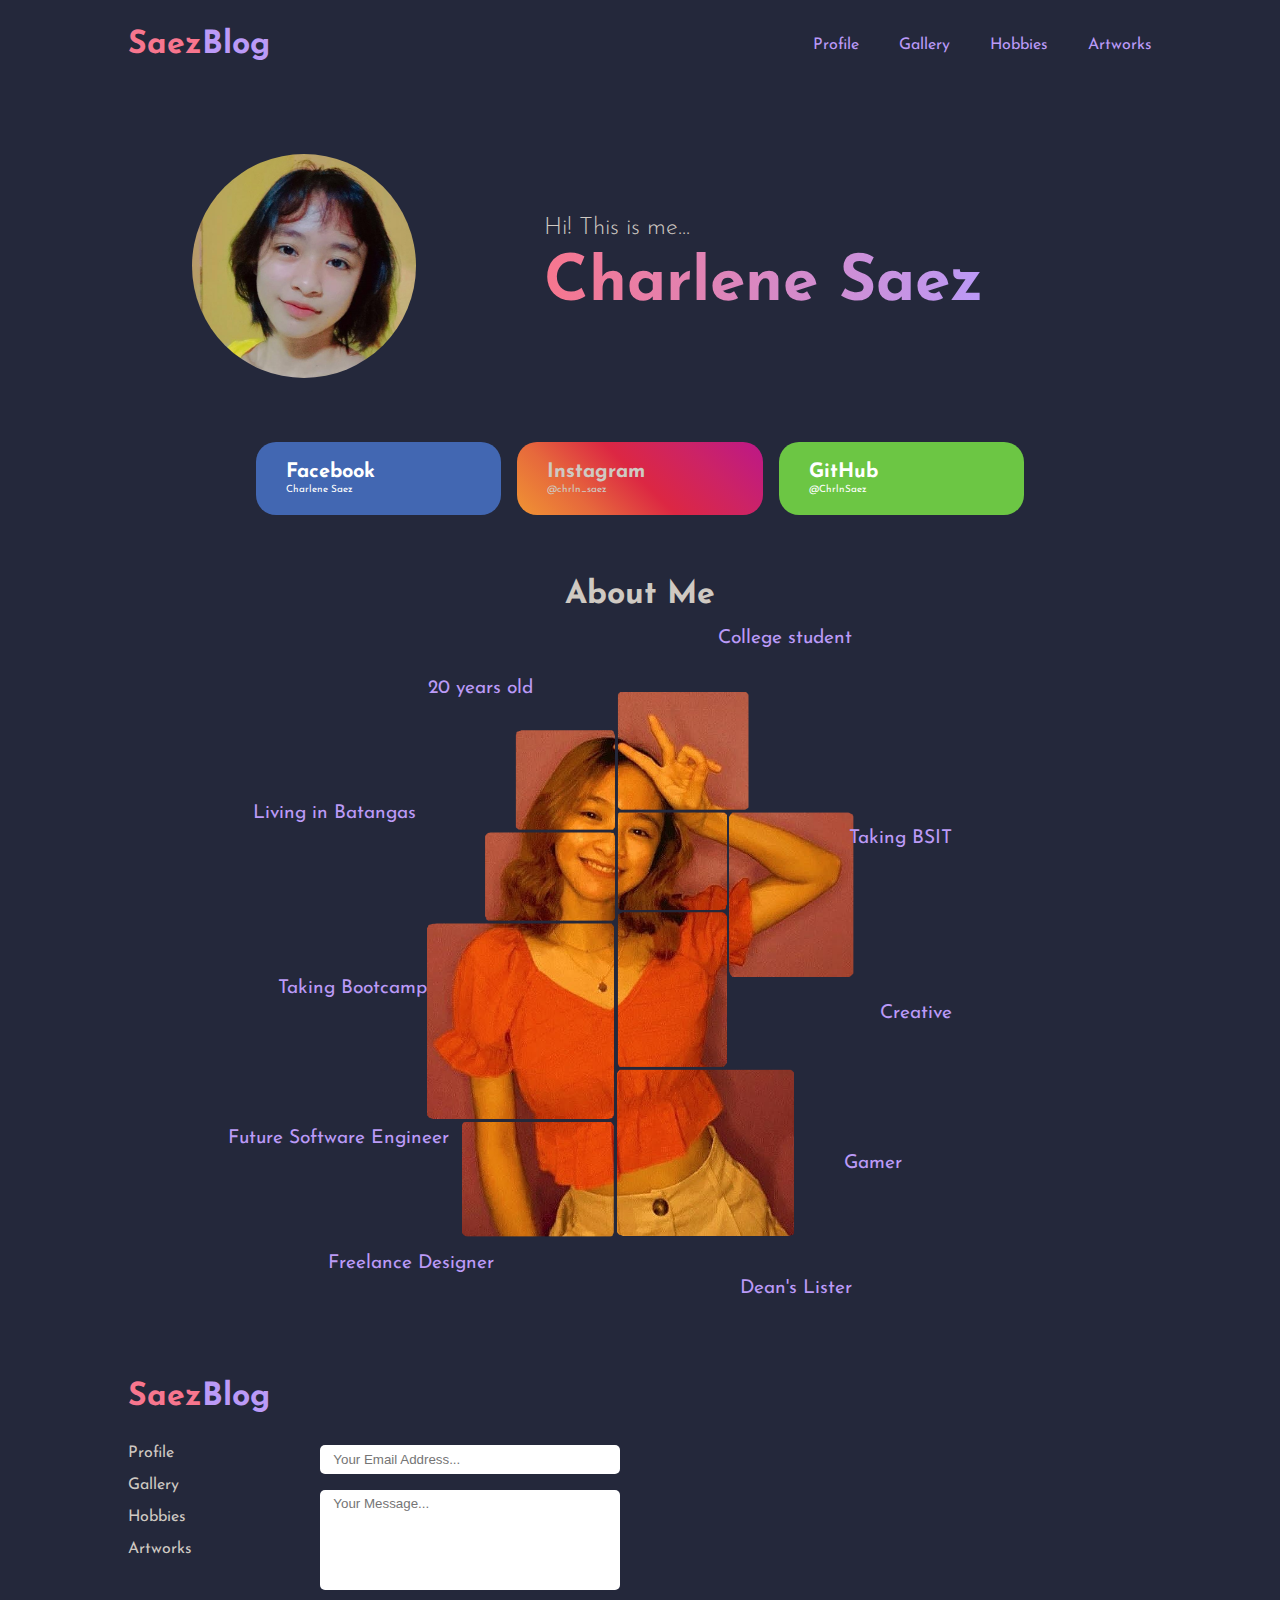
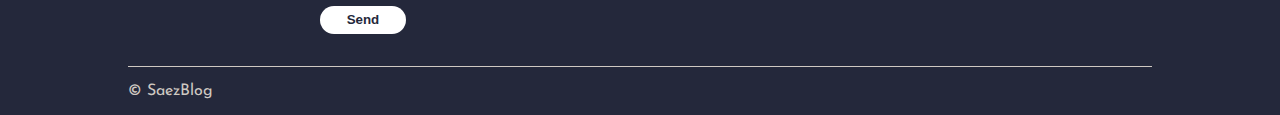
<file: index.html>
<!DOCTYPE html>
<html lang="en">
  <head>
    <meta charset="UTF-8" />
    <meta http-equiv="X-UA-Compatible" content="IE=edge" />
    <meta name="viewport" content="width=device-width, initial-scale=1.0" />
    <link rel="stylesheet" href="./style.css" />
    <link
      rel="stylesheet"
      href="https://cdnjs.cloudflare.com/ajax/libs/font-awesome/6.1.1/css/all.min.css"
      integrity="sha512-KfkfwYDsLkIlwQp6LFnl8zNdLGxu9YAA1QvwINks4PhcElQSvqcyVLLD9aMhXd13uQjoXtEKNosOWaZqXgel0g=="
      crossorigin="anonymous"
      referrerpolicy="no-referrer"
    />
    <title>Saez | Profile</title>
  </head>
  <body>
    <nav>
      <h3>Saez<span class="colored">Blog</span></h3>
      <ul>
        <li><a href="./index.html">Profile</a></li>
        <li><a href="./Saez_gallery.html">Gallery</a></li>
        <li><a href="./Saez_hobbies.html">Hobbies</a></li>
        <li><a href="./Saez_artworks.html">Artworks</a></li>
      </ul>
    </nav>
    <header>
      <img src="./images/image2.jpg" alt="image1" />
      <div class="header-text">
        <h2>Hi! This is me...</h2>
        <h1>Charlene Saez</h1>
      </div>
    </header>
    <section class="socials">
      <a
        class="social-item"
        href="https://www.facebook.com/charlene.saez.3"
        target="_blank"
      >
        <i class="fa-brands fa-facebook"></i>
        <div class="social-text">
          <h3>Facebook</h3>
          <p>Charlene Saez</p>
        </div>
      </a>
      <a
        class="social-item"
        href="https://www.instagram.com/chrln_saez"
        target="_blank"
      >
        <i class="fa-brands fa-instagram"></i>
        <div class="social-text">
          <h3>Instagram</h3>
          <p>@chrln_saez</p>
        </div>
      </a>
      <a
        class="social-item"
        href="https://github.com/ChrlnSaez"
        target="_blank"
      >
        <i class="fa-brands fa-github"></i>
        <div class="social-text">
          <h3>GitHub</h3>
          <p>@ChrlnSaez</p>
        </div>
      </a>
    </section>
    <section class="about-container">
      <h1>About Me</h1>
      <img src="./images/about.png" alt="about" />
      <span class="about-item item1">20 years old</span
      ><span class="about-item item2">College student</span
      ><span class="about-item item3">Living in Batangas</span
      ><span class="about-item item4">Taking BSIT</span
      ><span class="about-item item5">Taking Bootcamp</span
      ><span class="about-item item6">Creative</span
      ><span class="about-item item7">Future Software Engineer</span
      ><span class="about-item item8">Gamer</span
      ><span class="about-item item9">Freelance Designer</span
      ><span class="about-item item10">Dean's Lister</span>
    </section>
    <footer>
      <h3>Saez<span class="colored">Blog</span></h3>
      <div class="footer-wrapper">
        <ul class="footer-nav">
          <li><a href="./index.html">Profile</a></li>
          <li><a href="./Saez_gallery.html">Gallery</a></li>
          <li><a href="./Saez_hobbies.html">Hobbies</a></li>
          <li><a href="./Saez_artworks.html">Artworks</a></li>
        </ul>
        <div class="footer-contact">
          <input type="text" placeholder="Your Email Address..." />
          <textarea placeholder="Your Message..."></textarea>
          <button>Send</button>
        </div>
      </div>
      <div class="rights">
        <p>&copy; SaezBlog</p>
        <div class="footer-socials">
          <a href="https://www.facebook.com/charlene.saez.3">
            <i class="fa-brands fa-facebook"></i>
          </a>
          <a href="https://www.instagram.com/chrln_saez">
            <i class="fa-brands fa-instagram"></i>
          </a>
          <a href="https://github.com/ChrlnSaez">
            <i class="fa-brands fa-github"></i>
          </a>
        </div>
      </div>
    </footer>
  </body>
</html>
</file>
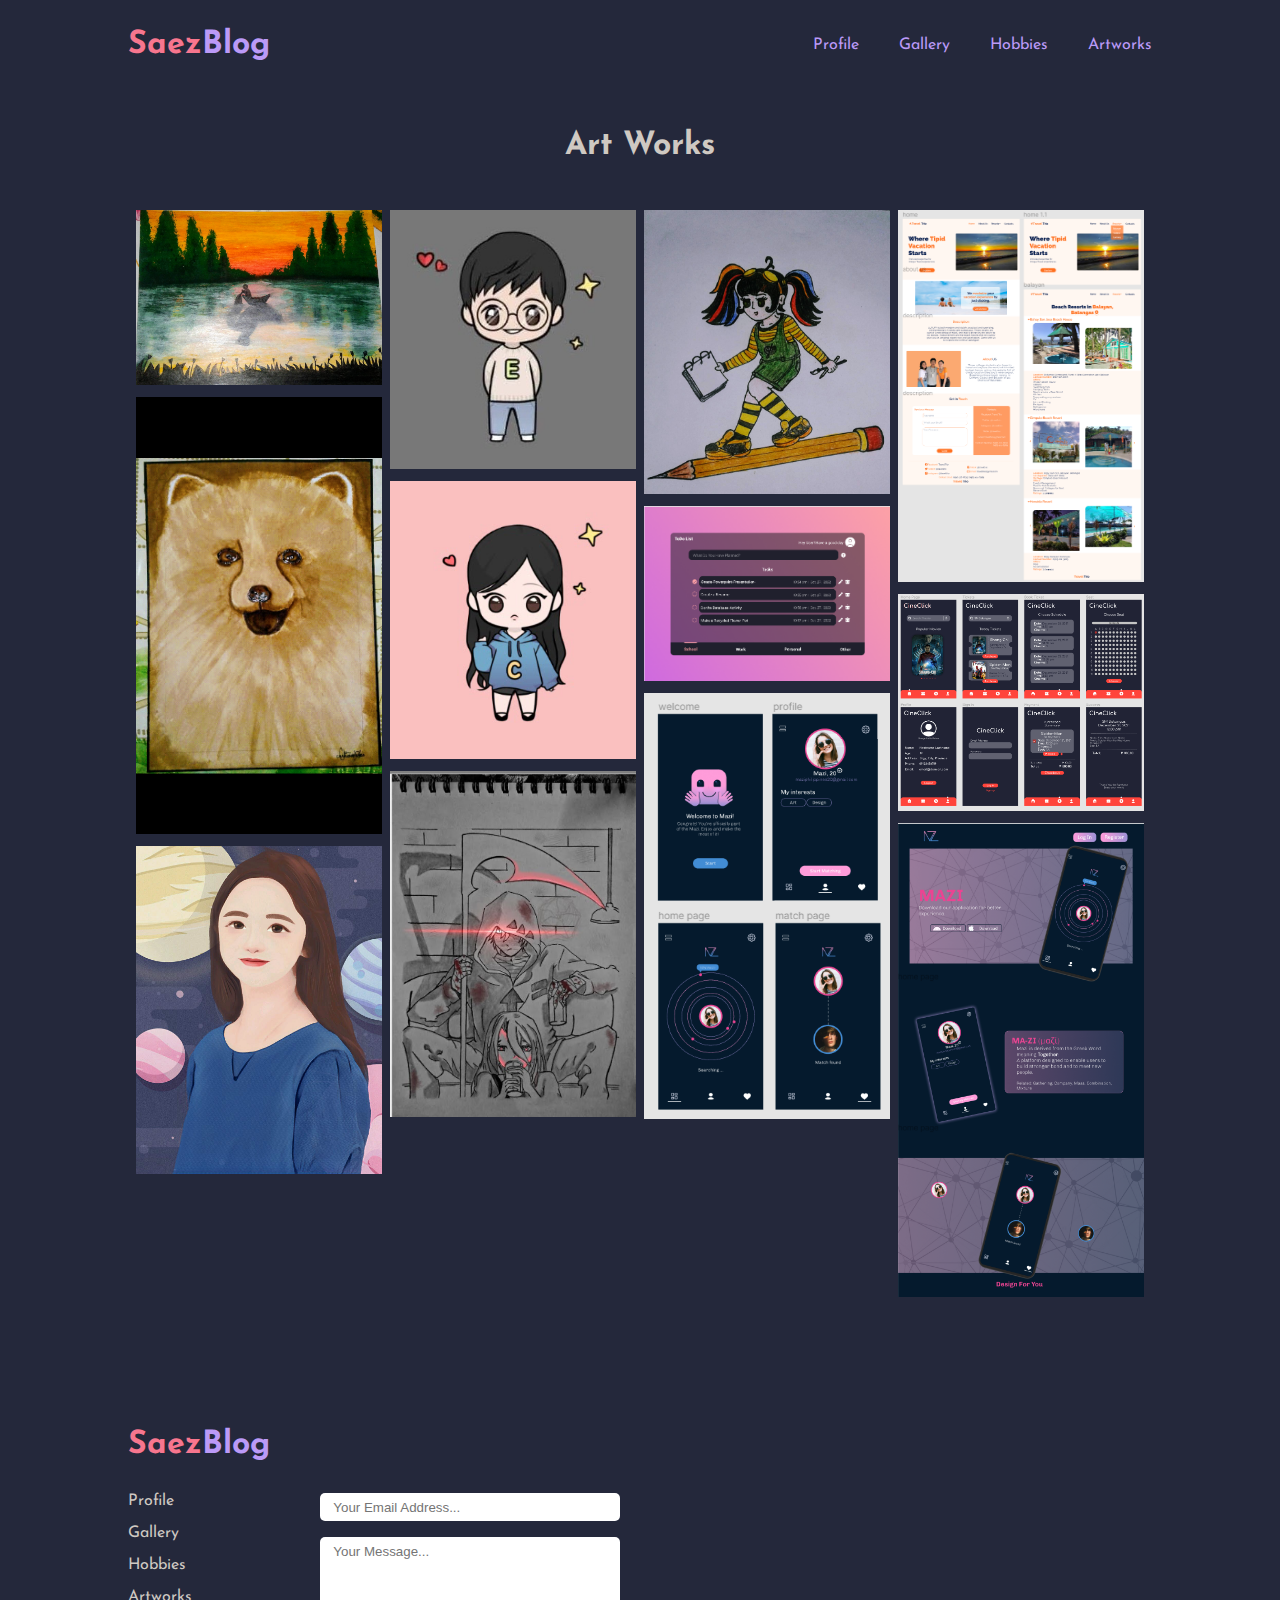
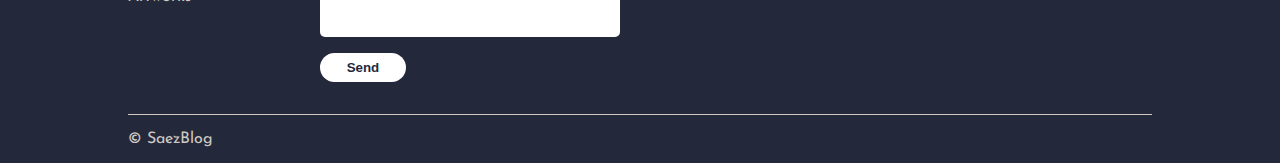
<file: Saez_artworks.html>
<!DOCTYPE html>
<html lang="en">
  <head>
    <meta charset="UTF-8" />
    <meta http-equiv="X-UA-Compatible" content="IE=edge" />
    <meta name="viewport" content="width=device-width, initial-scale=1.0" />
    <link rel="stylesheet" href="./style.css" />
    <link
      rel="stylesheet"
      href="https://cdnjs.cloudflare.com/ajax/libs/font-awesome/6.1.1/css/all.min.css"
      integrity="sha512-KfkfwYDsLkIlwQp6LFnl8zNdLGxu9YAA1QvwINks4PhcElQSvqcyVLLD9aMhXd13uQjoXtEKNosOWaZqXgel0g=="
      crossorigin="anonymous"
      referrerpolicy="no-referrer"
    />
    <title>Saez | Profile</title>
  </head>
  <body>
    <nav>
      <h3>Saez<span class="colored">Blog</span></h3>
      <ul>
        <li><a href="./index.html">Profile</a></li>
        <li><a href="./Saez_gallery.html">Gallery</a></li>
        <li><a href="./Saez_hobbies.html">Hobbies</a></li>
        <li><a href="./Saez_artworks.html">Artworks</a></li>
      </ul>
    </nav>
    <main class="gallery-container">
      <h1>Art Works</h1>
      <div class="row">
        <div class="column">
          <img src="./images/art1.jpg" alt="art1" />
          <img src="./images/art7.png" alt="art7" />
          <img src="./images/art3.jpg" alt="art3" />
        </div>
        <div class="column">
          <img src="./images/art4.jpeg" alt="art4" />
          <img src="./images/art5.png" alt="art5" />
          <img src="./images/art6.jpg" alt="art6" />
        </div>
        <div class="column">
          <img src="./images/art2.jpg" alt="art2" />
          <img src="./images/art12.png" alt="art12" />
          <img src="./images/art9.png" alt="art9" />
        </div>
        <div class="column">
          <img src="./images/art10.png" alt="art10" />
          <img src="./images/art11.png" alt="art11" />
          <img src="./images/art8.png" alt="art8" />
        </div>
      </div>
    </main>
    <footer>
      <h3>Saez<span class="colored">Blog</span></h3>
      <div class="footer-wrapper">
        <ul class="footer-nav">
          <li><a href="./index.html">Profile</a></li>
          <li><a href="./Saez_gallery.html">Gallery</a></li>
          <li><a href="./Saez_hobbies.html">Hobbies</a></li>
          <li><a href="./Saez_artworks.html">Artworks</a></li>
        </ul>
        <div class="footer-contact">
          <input type="text" placeholder="Your Email Address..." />
          <textarea placeholder="Your Message..."></textarea>
          <button>Send</button>
        </div>
      </div>
      <div class="rights">
        <p>&copy; SaezBlog</p>
        <div class="footer-socials">
          <a href="https://www.facebook.com/charlene.saez.3">
            <i class="fa-brands fa-facebook"></i>
          </a>
          <a href="https://www.instagram.com/chrln_saez">
            <i class="fa-brands fa-instagram"></i>
          </a>
          <a href="https://github.com/ChrlnSaez">
            <i class="fa-brands fa-github"></i>
          </a>
        </div>
      </div>
    </footer>
  </body>
</html>
</file>
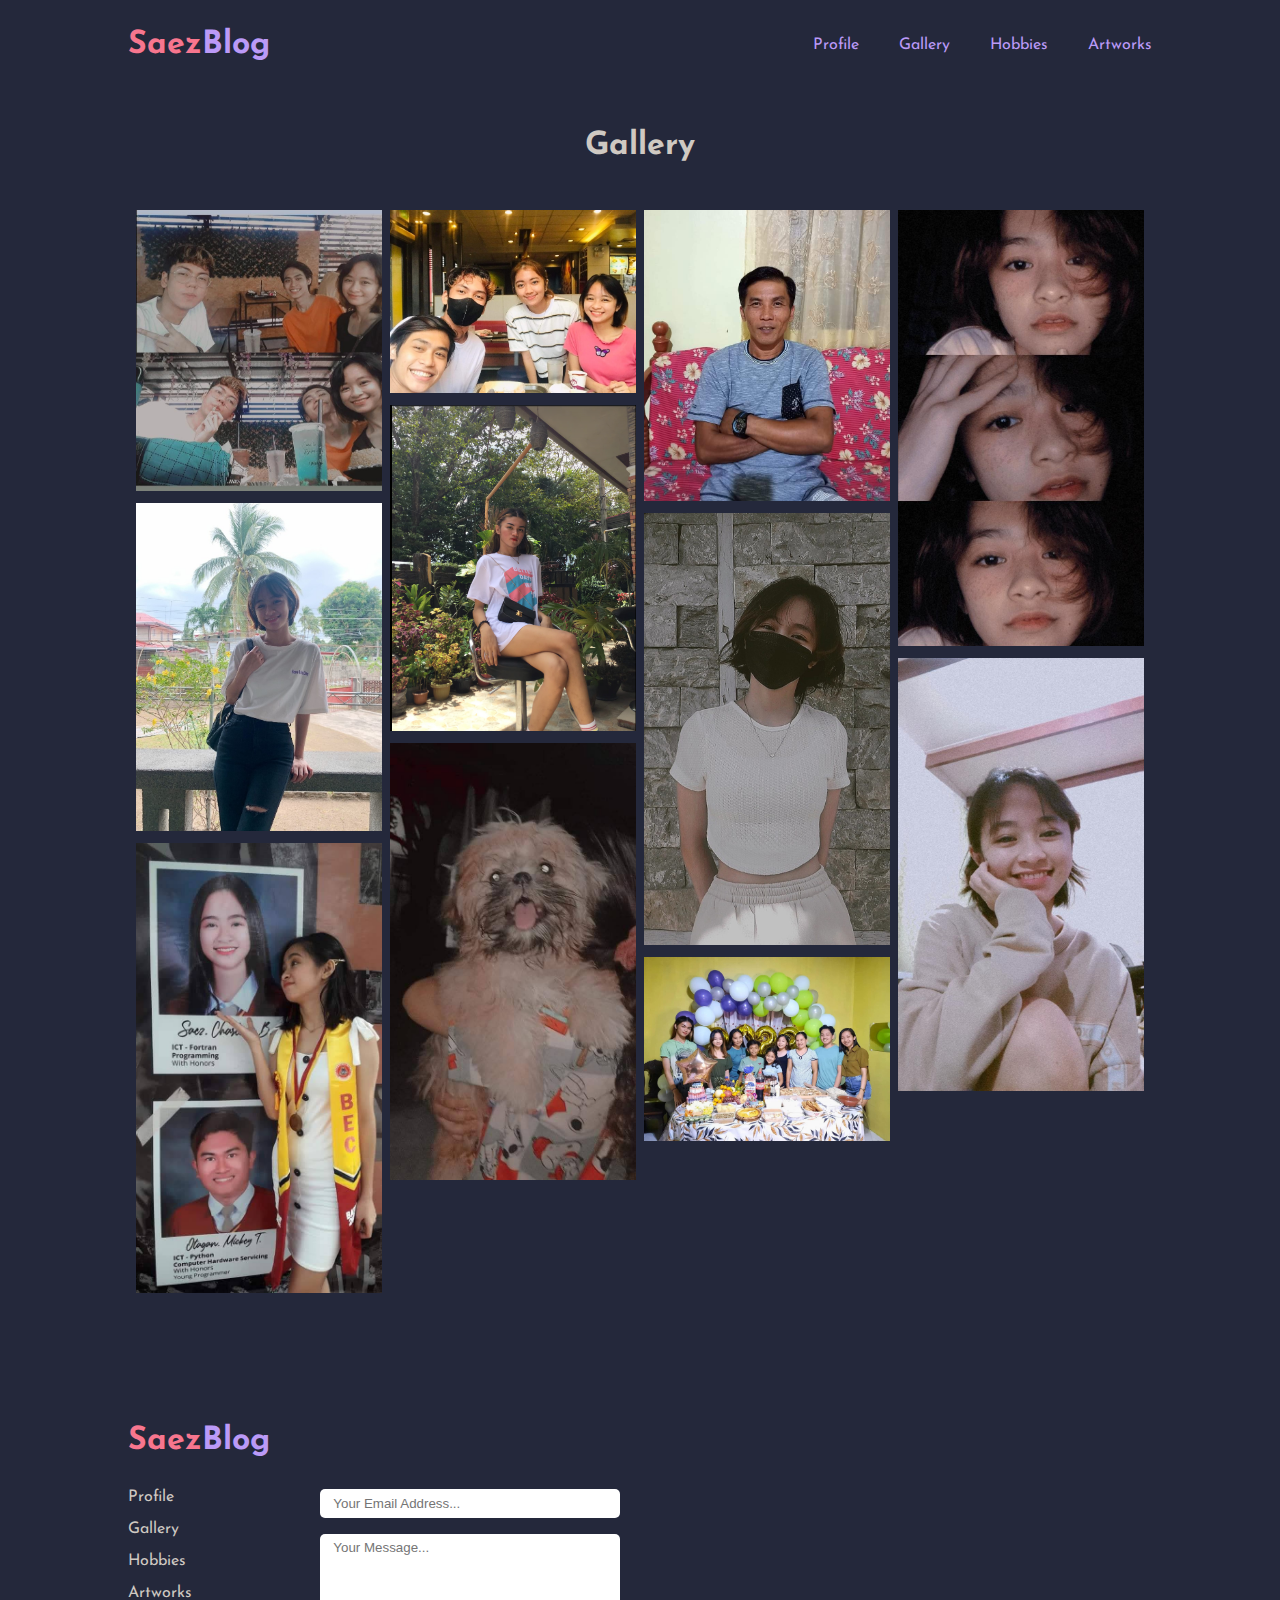
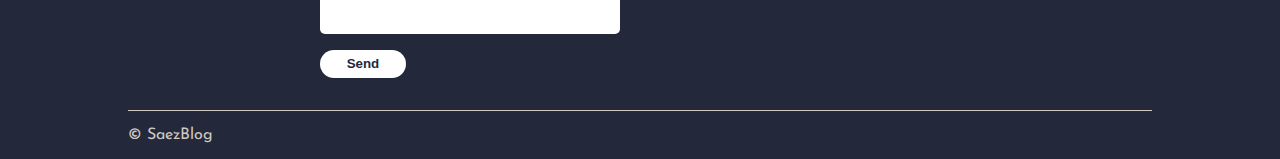
<file: Saez_gallery.html>
<!DOCTYPE html>
<html lang="en">
  <head>
    <meta charset="UTF-8" />
    <meta http-equiv="X-UA-Compatible" content="IE=edge" />
    <meta name="viewport" content="width=device-width, initial-scale=1.0" />
    <link rel="stylesheet" href="./style.css" />
    <link
      rel="stylesheet"
      href="https://cdnjs.cloudflare.com/ajax/libs/font-awesome/6.1.1/css/all.min.css"
      integrity="sha512-KfkfwYDsLkIlwQp6LFnl8zNdLGxu9YAA1QvwINks4PhcElQSvqcyVLLD9aMhXd13uQjoXtEKNosOWaZqXgel0g=="
      crossorigin="anonymous"
      referrerpolicy="no-referrer"
    />
    <title>Saez | Profile</title>
  </head>
  <body>
    <nav>
      <h3>Saez<span class="colored">Blog</span></h3>
      <ul>
        <li><a href="./index.html">Profile</a></li>
        <li><a href="./Saez_gallery.html">Gallery</a></li>
        <li><a href="./Saez_hobbies.html">Hobbies</a></li>
        <li><a href="./Saez_artworks.html">Artworks</a></li>
      </ul>
    </nav>
    <main class="gallery-container">
      <h1>Gallery</h1>
      <div class="row">
        <div class="column">
          <img src="./images/gallery2.jpg" alt="gallery2" />
          <img src="./images/gallery3.jpg" alt="gallery3" />
          <img src="./images/gallery12.jpg" alt="gallery12" />
        </div>
        <div class="column">
          <img src="./images/gallery4.jpg" alt="gallery4" />
          <img src="./images/gallery5.png" alt="gallery5" />
          <img src="./images/gallery6.jpg" alt="gallery6" />
        </div>
        <div class="column">
          <img src="./images/gallery7.jpg" alt="gallery7" />
          <img src="./images/gallery10.jpg" alt="gallery10" />
          <img src="./images/gallery8.jpg" alt="gallery8" />
        </div>
        <div class="column">
          <img src="./images/gallery11.jpg" alt="gallery11" />
          <img src="./images/gallery1.jpg" alt="gallery1" />
        </div>
      </div>
    </main>
    <footer>
      <h3>Saez<span class="colored">Blog</span></h3>
      <div class="footer-wrapper">
        <ul class="footer-nav">
          <li><a href="./index.html">Profile</a></li>
          <li><a href="./Saez_gallery.html">Gallery</a></li>
          <li><a href="./Saez_hobbies.html">Hobbies</a></li>
          <li><a href="./Saez_artworks.html">Artworks</a></li>
        </ul>
        <div class="footer-contact">
          <input type="text" placeholder="Your Email Address..." />
          <textarea placeholder="Your Message..."></textarea>
          <button>Send</button>
        </div>
      </div>
      <div class="rights">
        <p>&copy; SaezBlog</p>
        <div class="footer-socials">
          <a href="https://www.facebook.com/charlene.saez.3">
            <i class="fa-brands fa-facebook"></i>
          </a>
          <a href="https://www.instagram.com/chrln_saez">
            <i class="fa-brands fa-instagram"></i>
          </a>
          <a href="https://github.com/ChrlnSaez">
            <i class="fa-brands fa-github"></i>
          </a>
        </div>
      </div>
    </footer>
  </body>
</html>
</file>
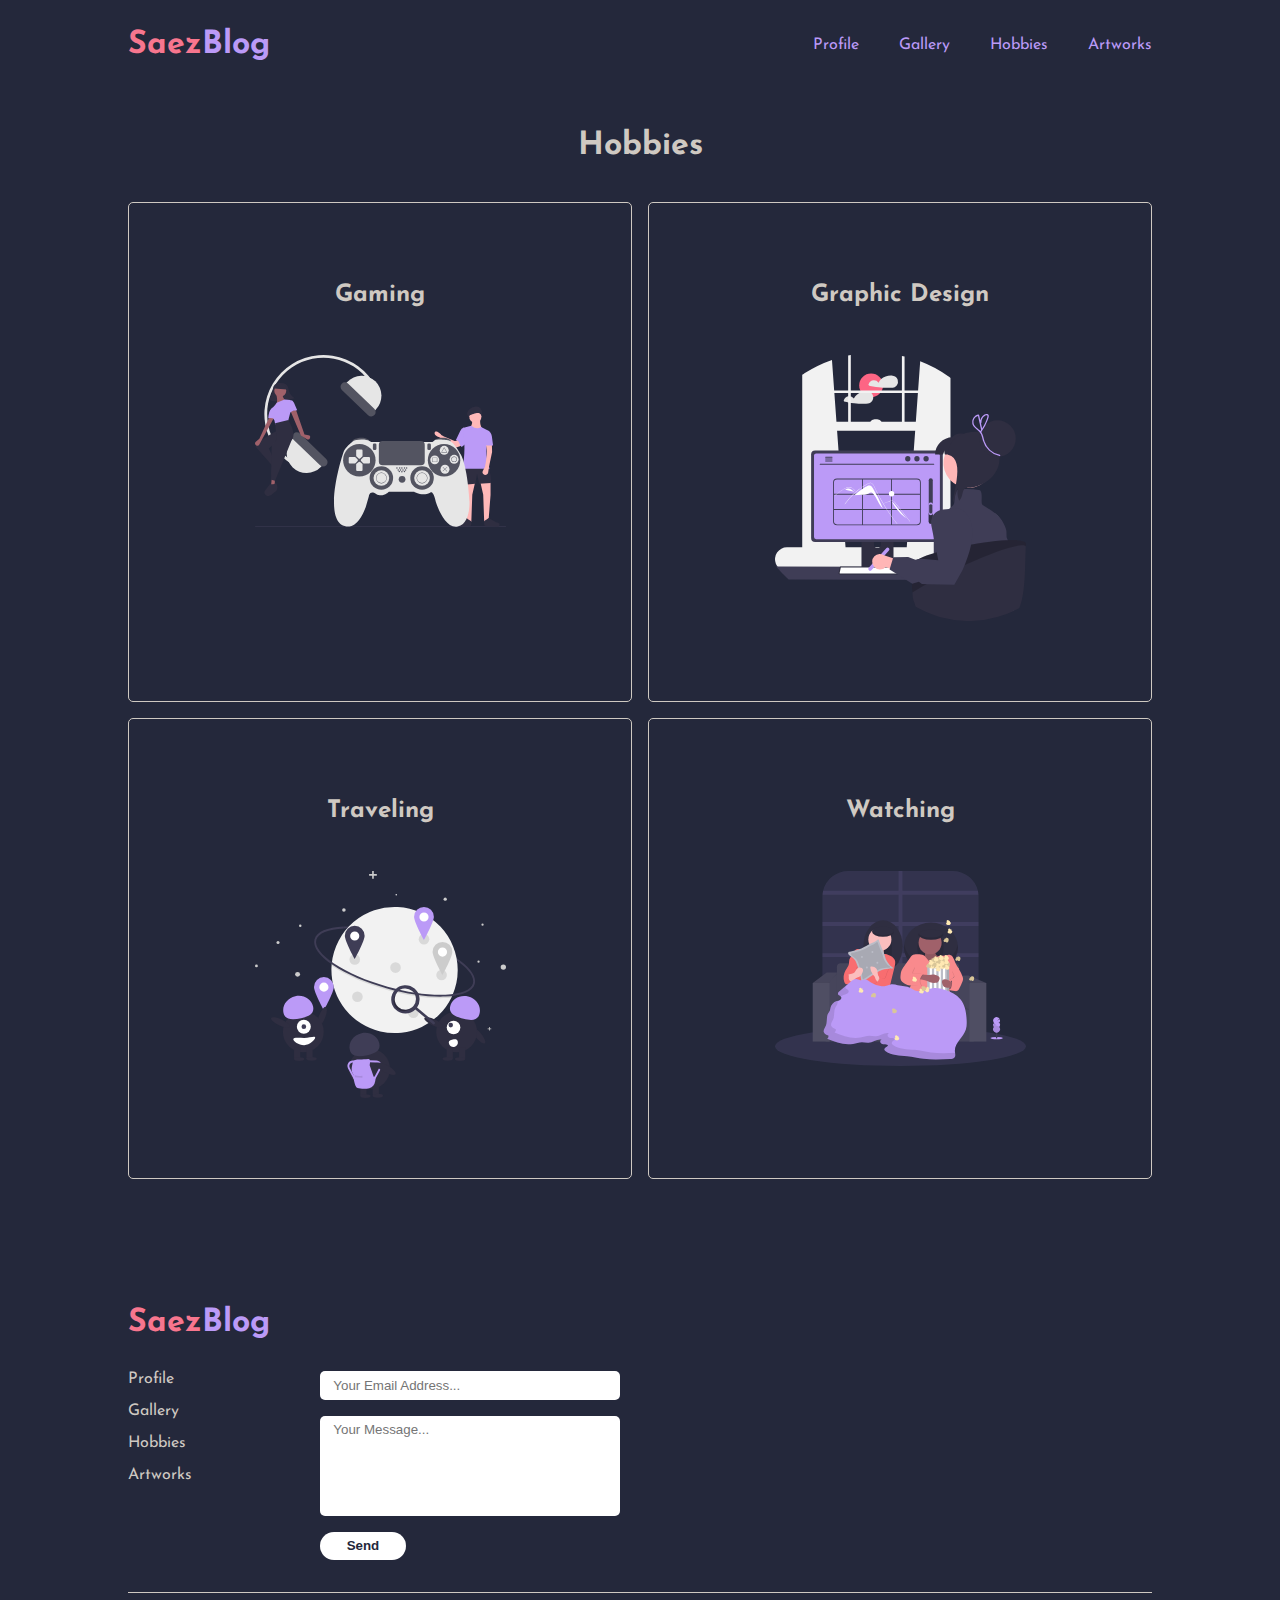
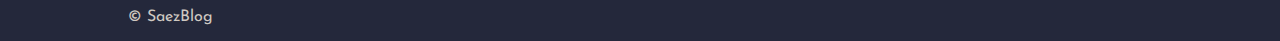
<file: Saez_hobbies.html>
<!DOCTYPE html>
<html lang="en">
  <head>
    <meta charset="UTF-8" />
    <meta http-equiv="X-UA-Compatible" content="IE=edge" />
    <meta name="viewport" content="width=device-width, initial-scale=1.0" />
    <link rel="stylesheet" href="./style.css" />
    <link
      rel="stylesheet"
      href="https://cdnjs.cloudflare.com/ajax/libs/font-awesome/6.1.1/css/all.min.css"
      integrity="sha512-KfkfwYDsLkIlwQp6LFnl8zNdLGxu9YAA1QvwINks4PhcElQSvqcyVLLD9aMhXd13uQjoXtEKNosOWaZqXgel0g=="
      crossorigin="anonymous"
      referrerpolicy="no-referrer"
    />
    <title>Saez | Profile</title>
  </head>
  <body>
    <nav>
      <h3>Saez<span class="colored">Blog</span></h3>
      <ul>
        <li><a href="./index.html">Profile</a></li>
        <li><a href="./Saez_gallery.html">Gallery</a></li>
        <li><a href="./Saez_hobbies.html">Hobbies</a></li>
        <li><a href="./Saez_artworks.html">Artworks</a></li>
      </ul>
    </nav>
    <main class="hobbies-container">
      <h1>Hobbies</h1>
      <div class="hobbies">
        <div class="hobby">
          <h3>Gaming</h3>
          <img src="./images/gaming.svg" alt="gaming" />
        </div>
        <div class="hobby">
          <h3>Graphic Design</h3>
          <img src="./images/designing.svg" alt="designing" />
        </div>
        <div class="hobby">
          <h3>Traveling</h3>
          <img src="./images/traveling.svg" alt="traveling" />
        </div>
        <div class="hobby">
          <h3>Watching</h3>
          <img src="./images/watching.svg" alt="watching" />
        </div>
      </div>
    </main>
    <footer>
      <h3>Saez<span class="colored">Blog</span></h3>
      <div class="footer-wrapper">
        <ul class="footer-nav">
          <li><a href="./index.html">Profile</a></li>
          <li><a href="./Saez_gallery.html">Gallery</a></li>
          <li><a href="./Saez_hobbies.html">Hobbies</a></li>
          <li><a href="./Saez_artworks.html">Artworks</a></li>
        </ul>
        <div class="footer-contact">
          <input type="text" placeholder="Your Email Address..." />
          <textarea placeholder="Your Message..."></textarea>
          <button>Send</button>
        </div>
      </div>
      <div class="rights">
        <p>&copy; SaezBlog</p>
        <div class="footer-socials">
          <a href="https://www.facebook.com/charlene.saez.3">
            <i class="fa-brands fa-facebook"></i>
          </a>
          <a href="https://www.instagram.com/chrln_saez">
            <i class="fa-brands fa-instagram"></i>
          </a>
          <a href="https://github.com/ChrlnSaez">
            <i class="fa-brands fa-github"></i>
          </a>
        </div>
      </div>
    </footer>
  </body>
</html>
</file>
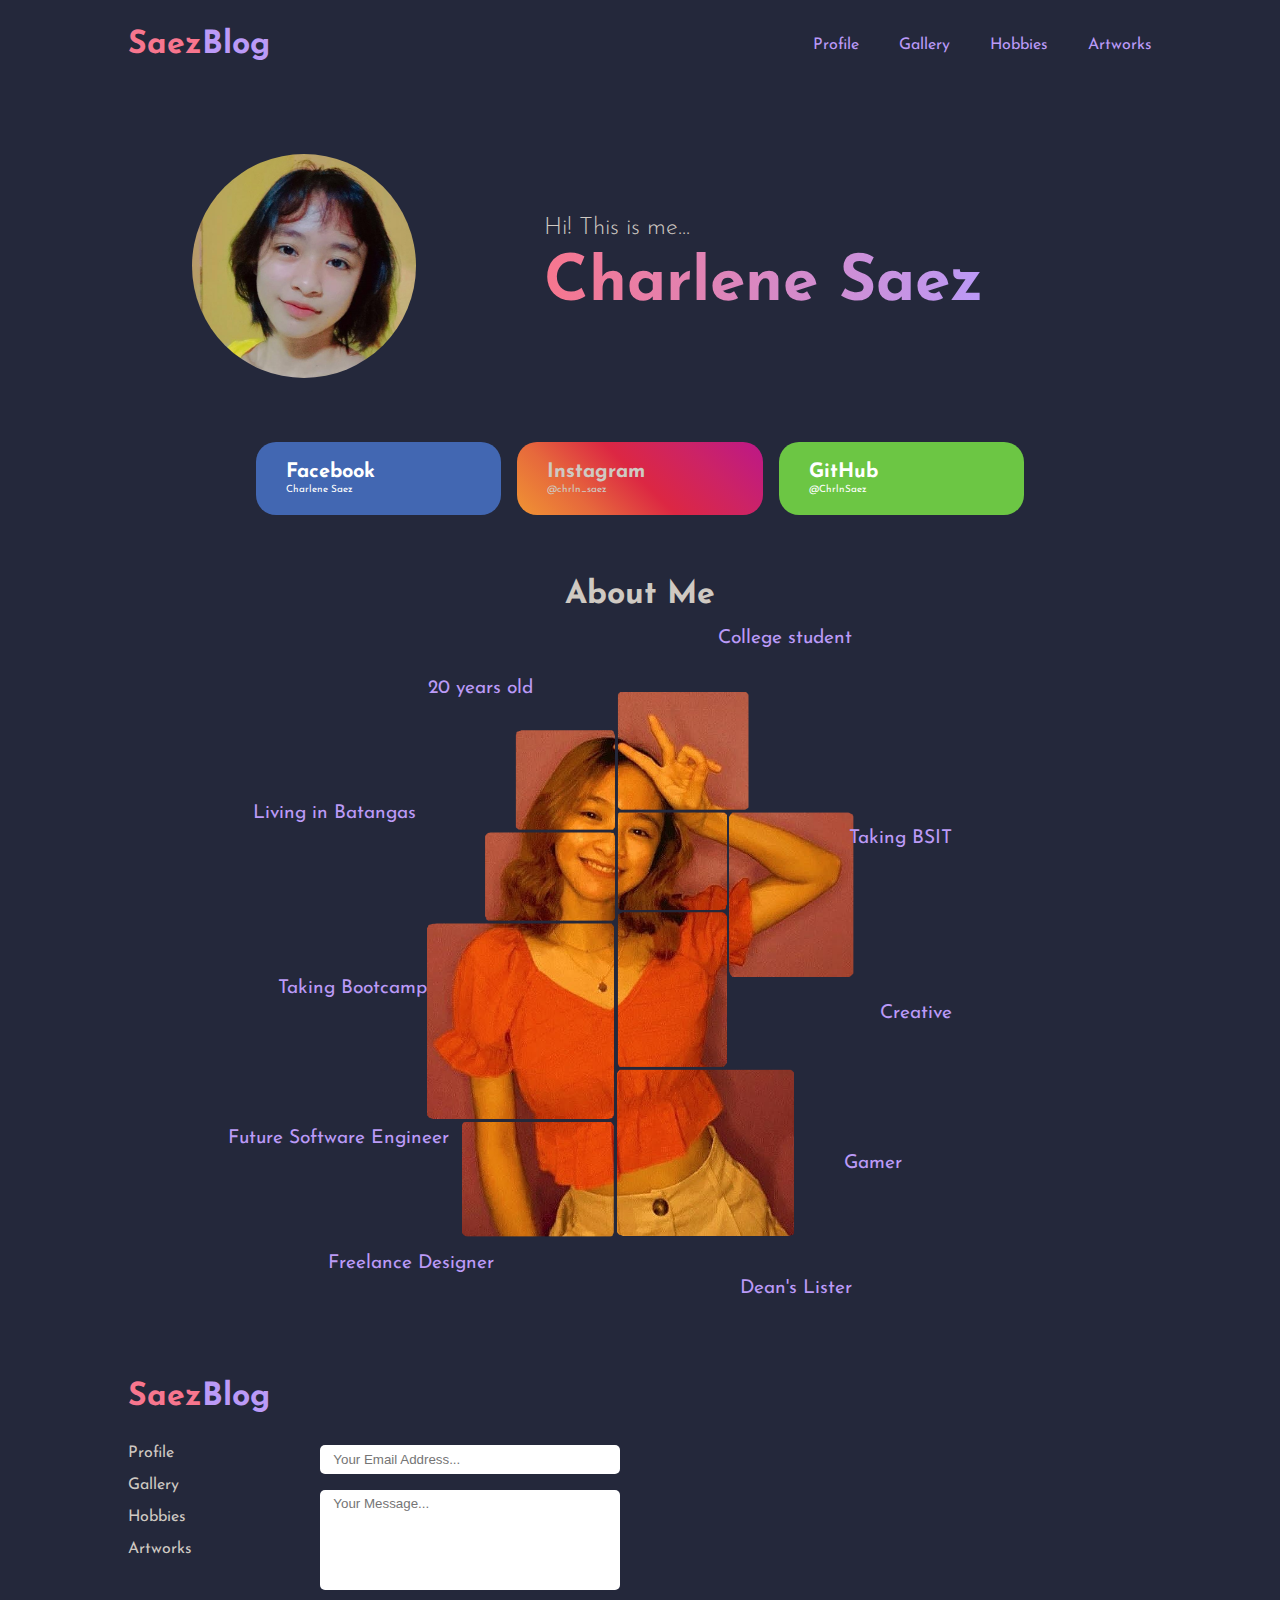
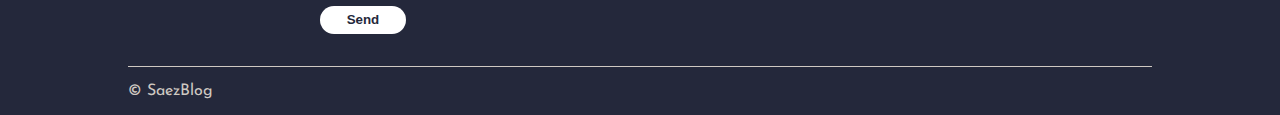
<file: Saez_Profile.html>
<!DOCTYPE html>
<html lang="en">
  <head>
    <meta charset="UTF-8" />
    <meta http-equiv="X-UA-Compatible" content="IE=edge" />
    <meta name="viewport" content="width=device-width, initial-scale=1.0" />
    <link rel="stylesheet" href="./style.css" />
    <link
      rel="stylesheet"
      href="https://cdnjs.cloudflare.com/ajax/libs/font-awesome/6.1.1/css/all.min.css"
      integrity="sha512-KfkfwYDsLkIlwQp6LFnl8zNdLGxu9YAA1QvwINks4PhcElQSvqcyVLLD9aMhXd13uQjoXtEKNosOWaZqXgel0g=="
      crossorigin="anonymous"
      referrerpolicy="no-referrer"
    />
    <title>Saez | Profile</title>
  </head>
  <body>
    <nav>
      <h3>Saez<span class="colored">Blog</span></h3>
      <ul>
        <li><a href="./Saez_Profile.html">Profile</a></li>
        <li><a href="./Saez_gallery.html">Gallery</a></li>
        <li><a href="./Saez_hobbies.html">Hobbies</a></li>
        <li><a href="./Saez_artworks.html">Artworks</a></li>
      </ul>
    </nav>
    <header>
      <img src="./images/image2.jpg" alt="image1" />
      <div class="header-text">
        <h2>Hi! This is me...</h2>
        <h1>Charlene Saez</h1>
      </div>
    </header>
    <section class="socials">
      <a
        class="social-item"
        href="https://www.facebook.com/charlene.saez.3"
        target="_blank"
      >
        <i class="fa-brands fa-facebook"></i>
        <div class="social-text">
          <h3>Facebook</h3>
          <p>Charlene Saez</p>
        </div>
      </a>
      <a
        class="social-item"
        href="https://www.instagram.com/chrln_saez"
        target="_blank"
      >
        <i class="fa-brands fa-instagram"></i>
        <div class="social-text">
          <h3>Instagram</h3>
          <p>@chrln_saez</p>
        </div>
      </a>
      <a
        class="social-item"
        href="https://github.com/ChrlnSaez"
        target="_blank"
      >
        <i class="fa-brands fa-github"></i>
        <div class="social-text">
          <h3>GitHub</h3>
          <p>@ChrlnSaez</p>
        </div>
      </a>
    </section>
    <section class="about-container">
      <h1>About Me</h1>
      <img src="./images/about.png" alt="about" />
      <span class="about-item item1">20 years old</span
      ><span class="about-item item2">College student</span
      ><span class="about-item item3">Living in Batangas</span
      ><span class="about-item item4">Taking BSIT</span
      ><span class="about-item item5">Taking Bootcamp</span
      ><span class="about-item item6">Creative</span
      ><span class="about-item item7">Future Software Engineer</span
      ><span class="about-item item8">Gamer</span
      ><span class="about-item item9">Freelance Designer</span
      ><span class="about-item item10">Dean's Lister</span>
    </section>
    <footer>
      <h3>Saez<span class="colored">Blog</span></h3>
      <div class="footer-wrapper">
        <ul class="footer-nav">
          <li><a href="./Saez_Profile.html">Profile</a></li>
          <li><a href="./Saez_gallery.html">Gallery</a></li>
          <li><a href="./Saez_hobbies.html">Hobbies</a></li>
          <li><a href="./Saez_artworks.html">Artworks</a></li>
        </ul>
        <div class="footer-contact">
          <input type="text" placeholder="Your Email Address..." />
          <textarea placeholder="Your Message..."></textarea>
          <button>Send</button>
        </div>
      </div>
      <div class="rights">
        <p>&copy; SaezBlog</p>
        <div class="footer-socials">
          <a href="https://www.facebook.com/charlene.saez.3">
            <i class="fa-brands fa-facebook"></i>
          </a>
          <a href="https://www.instagram.com/chrln_saez">
            <i class="fa-brands fa-instagram"></i>
          </a>
          <a href="https://github.com/ChrlnSaez">
            <i class="fa-brands fa-github"></i>
          </a>
        </div>
      </div>
    </footer>
  </body>
</html>
</file>
<file: style.css>
@import url('https://fonts.googleapis.com/css2?family=Josefin+Sans:wght@100;300;400;700&display=swap');

* {
    margin: 0;
    padding: 0;
    box-sizing: border-box;
}

:root {
    --bg: #24283b;
    --text: #cfc9c2;
    --primary: #f7768e;
    --secondary: #bb9af7;
}

body {
    background-color: var(--bg);
    color: var(--text);
    font-family: 'Josefin Sans', sans-serif;
    margin: 0 8em;
}

.colored {
    color: var(--secondary);
}

nav {
    display: flex;
    justify-content: space-between;
    align-items: center;
    height: 10vh;
}

nav h3, footer h3 {
    font-size: 2em;
    color: var(--primary)
}

nav ul {
    list-style: none;
    display: flex;
    gap: 2.5em;
}

nav ul li a{
    text-decoration: none;
    color: var(--secondary);
}

nav ul li a:hover{
    color: var(--primary);
}

header {
    display: flex;
    align-items: center;
    margin: 4em;
    gap: 8em;
}

header img {
    border-radius: 100%;
    width: 25%;
}

.header-text h2{
    font-weight: 300;
    margin-bottom: 0.5em;
}

.header-text h1{
    font-size: 4em;
    background: linear-gradient(to right, #f7768e, #bb9af7);
    -webkit-background-clip: text;
    -webkit-text-fill-color: transparent;
}

.socials {
    display: grid;
    grid-template-columns: repeat(3, 1fr);
    align-items: center;    
    margin: 4em 8em;
    justify-content: space-evenly;
    gap: 1em;
}

.social-item {
    font-size: 2.5em;
    padding: 0.5em;
    display: flex;
    align-items: center;
    color: var(--text);
    border-radius: 20px;
    cursor: pointer;
    text-decoration: none;
    gap: 0.25em;
    transition: 0.5s all;
}

.social-item:hover {
    transform: scale(1.05);
}

.social-item:nth-child(1){
    background: #4267B2;
    color: #fff;
}

.social-item:nth-child(2){
  background: #f09433; 
  background: linear-gradient(45deg, #f09433 0%,#e6683c 25%,#dc2743 50%,#cc2366 75%,#bc1888 100%); 
}

.social-item:nth-child(3){
    background: #6cc644;
    color: #fff;
}

.social-text h3 {
    font-size: 0.5em;
    margin-bottom: 0.1em;
}

.social-text p {
    font-size: 0.25em;
}

.about-container {
    display: flex;
    position: relative;
    flex-direction: column;
    justify-content: center;
    align-items: center;
}

.about-container h1{
    margin-bottom: 2em;
}

.about-container img {
    width: 45%;
    padding: 1em;
}

.about-item {
    font-size: 1.2em;
    color: var(--secondary);
    position: absolute;
}

.item1 {
    top: 100px;
    left: 300px;
}

.item2{
    top: 50px;
    right: 300px;
}

.item3{
    top: 225px;
    left: 125px;
}

.item4{
    top: 250px;
    right: 200px;
}

.item5{
    top: 400px;
    left: 150px;
}

.item6{
    top: 425px;
    right: 200px;
}

.item7{
    top: 550px;
    left: 100px;
}

.item8{
    top: 575px;
    right: 250px;
}

.item9{
    top: 675px;
    left: 200px;
}

.item10{
    top: 700px;
    right: 300px;
}

footer {
    margin-top: 8em;
}

.footer-wrapper {
    display: flex;
    padding: 2em 0;
    border-bottom: 1px solid var(--text);
}

.footer-nav {
    list-style: none;
    display: flex;
    flex-direction: column;
    margin-right: 8em;
    gap: 1em;
}

.footer-nav li a {
    text-decoration: none;
    color: var(--text);
}

.footer-nav li a:hover {
    color: var(--primary);
}

.footer-contact {
    display: flex;
    flex-direction: column;
    align-items: flex-start;
    gap: 1em;
}

.footer-contact input, textarea {
    border: none;
    outline: none;
    padding: 0.5em 1em;
    border-radius: 5px;
    font-family: sans-serif;
    width: 300px;
}

.footer-contact textarea {
    resize: none;
    height: 100px;
}

.footer-contact button {
    border: none;
    outline: none;
    background-color: white;
    border-radius: 50px;
    color: var(--bg);
    font-weight: bold;
    padding: 0.5em 2em;
}

.footer-contact button:hover {
    background-color: var(--primary);
    color: var(--text);
}

.rights {
    display: flex;
    justify-content: space-between;
    align-items: center;
    padding: 1em 0;
}

.footer-socials {
    display: flex;
    gap: 1em;
    font-size: 1.2em;
}

.footer-socials a {
    color: var(--text);
}

.footer-socials a:hover {
    color: var(--secondary);
}

.gallery-container h1 {
    text-align: center;
    margin: 1.25em;
}

.gallery-container .row {
    display: flex;
    flex-wrap: wrap;
    padding: 0 4px
}

.gallery-container .row .column {
    flex: 25%;
    max-width: 25%;
    padding: 0 4px;
}

.gallery-container .row .column img {
    margin-top: 8px;
    width: 100%;
}

.hobbies-container h1 {
    text-align: center;
    margin: 1.25em;
}

.hobbies {
    display: grid;
    grid-template-columns: repeat(2, 1fr);
    gap: 1em;
}

.hobbies img {
    width: 50%; 
}

.hobby {
    display: flex;
    flex-direction: column;
    align-items: center;
    padding: 5em 0;
    border: 1px solid var(--text);
    border-radius: 5px;
}

.hobby h3 {
    font-size: 1.5em;
    margin-bottom: 2em;
}
</file>
